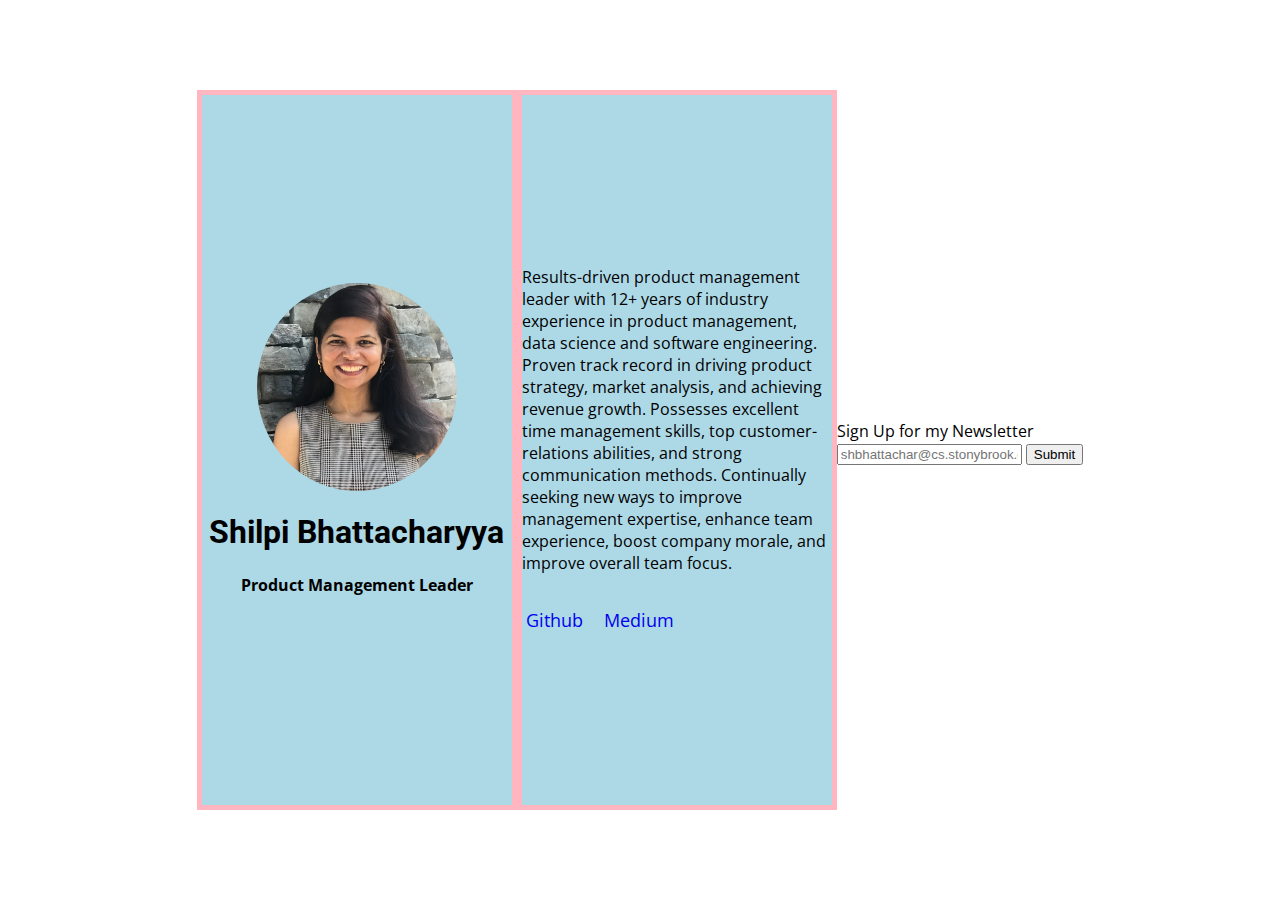
<file: index.html>
<head>
  <title>Shilpi Bhattacharyya</title>
  <link rel="stylesheet" type="text/css" href="css/style.css">
  <link href="https://fonts.googleapis.com/css?family=Open+Sans|Roboto" rel="stylesheet">
  <script src="js/main.js"></script>
</head>
<body>
  <div class="wrapper">
    
    <div class="left">
      <img class="profile-picture" src="images/profile_web.png" width="200"/>
      <h1 class="name">Shilpi Bhattacharyya</h1>
      <h4 class="subtitle">Product Management Leader</h4>
    </div>
    
    <div class="right">
      <p class="bio">
        Results-driven product management leader with 12+ years of industry experience in product management, data science and software engineering. Proven track record in driving product strategy, market analysis, and achieving revenue growth. Possesses excellent time management skills, top customer-relations abilities, and strong communication methods. Continually seeking new ways to improve management expertise, enhance team experience, boost company morale, and improve overall team focus.
      </p>
      <ul class="social-links">
        <li><a href="https://github.com/shilpibhattacharyya">Github</a></li>
        <li><a href="https://medium.com/@bhattacharyya.shilpi.sbu">Medium</a></li>
      </ul>
    </div>
    
  </div>
  <div class="optin-container">
	<div class="cta">Sign Up for my Newsletter</div>

	<form class="form hidden">
		<input type="email" id="email" name="email" placeholder="shbhattachar@cs.stonybrook.edu" />
		<input type="submit" value="Submit" />
	</form>	
	
</div><!--end .container-->
</body>
</file>
<file: css/style.css>
html, body {
  display: flex;
  align-items: center;
  justify-content: center;
  height: 100%;
  margin: 0px;
  padding: 0px;
  font-family: 'Open Sans', sans-serif;
}
.body {
  background: linear-gradient(to bottom, rgba(231, 240, 245, 1) 0%, rgba(170, 221, 235, 1) 100%);
}
.name {
  font-family: 'Roboto', sans-serif;
  margin-bottom: 2px;
}

.wrapper {
  background-color: lightpink;
  
  max-width: 50%;
  display: flex;
  flex-direction: row;
  height: 80%;
}

.left, .right {
  background-color: lightblue;
  
  margin: 5px;
  max-width: 50%;
  flex: 1;
  display: flex;
  flex-direction: column;
  justify-content: center;
}

.left {
  align-items: center;
  justify-content: center;
}

.profile-picture {
  border-radius: 50%;
}
.social-links {
  list-style: none;
  padding-left: 0px;
  font-size: 18px;
}

.social-links li {
  display: inline-block;
  margin-right: 8px;
}

.social-links a {
  text-decoration: none;
  padding: 4px;
}

.social-links a:hover {
  background-color: rgba(0, 0, 0, 0.1);
}

@import url(https://fonts.googleapis.com/css?family=Source+Sans+Pro:400,600,300)

// Colors
$gray: #EEEEEE
$orange: #FF9966
$red: #E52B50
$darkred: #9C2542
$text: #212121

*
	box-sizing: border-box

body
	background: $gray
	color: $text
	font:
		family: 'Source Sans Pro'
		size: 16px
	padding: 4rem 2rem 2rem

	display: flex
	justify-content: center
	flex-flow: row wrap

.optin-container
	box-shadow: 0 14px 28px rgba(0,0,0,0.25), 0 10px 10px rgba(0,0,0,0.22)
	width: 30rem
	
.cta
	background: $red
	color: white
	cursor: pointer
	display: block
	font-size: 2rem
	line-height: 1
	padding: 1.75rem 1rem
	text-align: center
	text-decoration: none
	width: 100%

	@media screen and (max-width: 600px)
		line-height: 1.4
		padding: 1.25rem 1rem


form
	background: $darkred
	display: flex
	flex-flow: row nowrap
	padding: 1rem
	maring: 0
	input
		padding: .75rem
		margin: 0
		&[type="email"]
			border: none
			font-size: 1rem
			flex: 1
			outline: $red 
			&:focus
				outline: .25rem solid $red
		
		&[type="submit"]
			background: linear-gradient(lighten($red, 5%), lighten($red, 0%))
			cursor: pointer
			color: white
			border: none
			font-size: 1rem
			margin: 0 0 0 1rem
			padding: 0 3rem
			transition: all .25s ease-in-out
			&:hover
				background: linear-gradient(lighten($red, 6%), lighten($red, 1%))

	@media screen and (max-width: 600px)
		flex-flow: row wrap
		input
			padding: 1rem !important
			margin: 0 !important
			flex: 100%
			
			&[type="submit"]
				margin-top: 1rem !important
	
.hidden
	display: none
</file>
